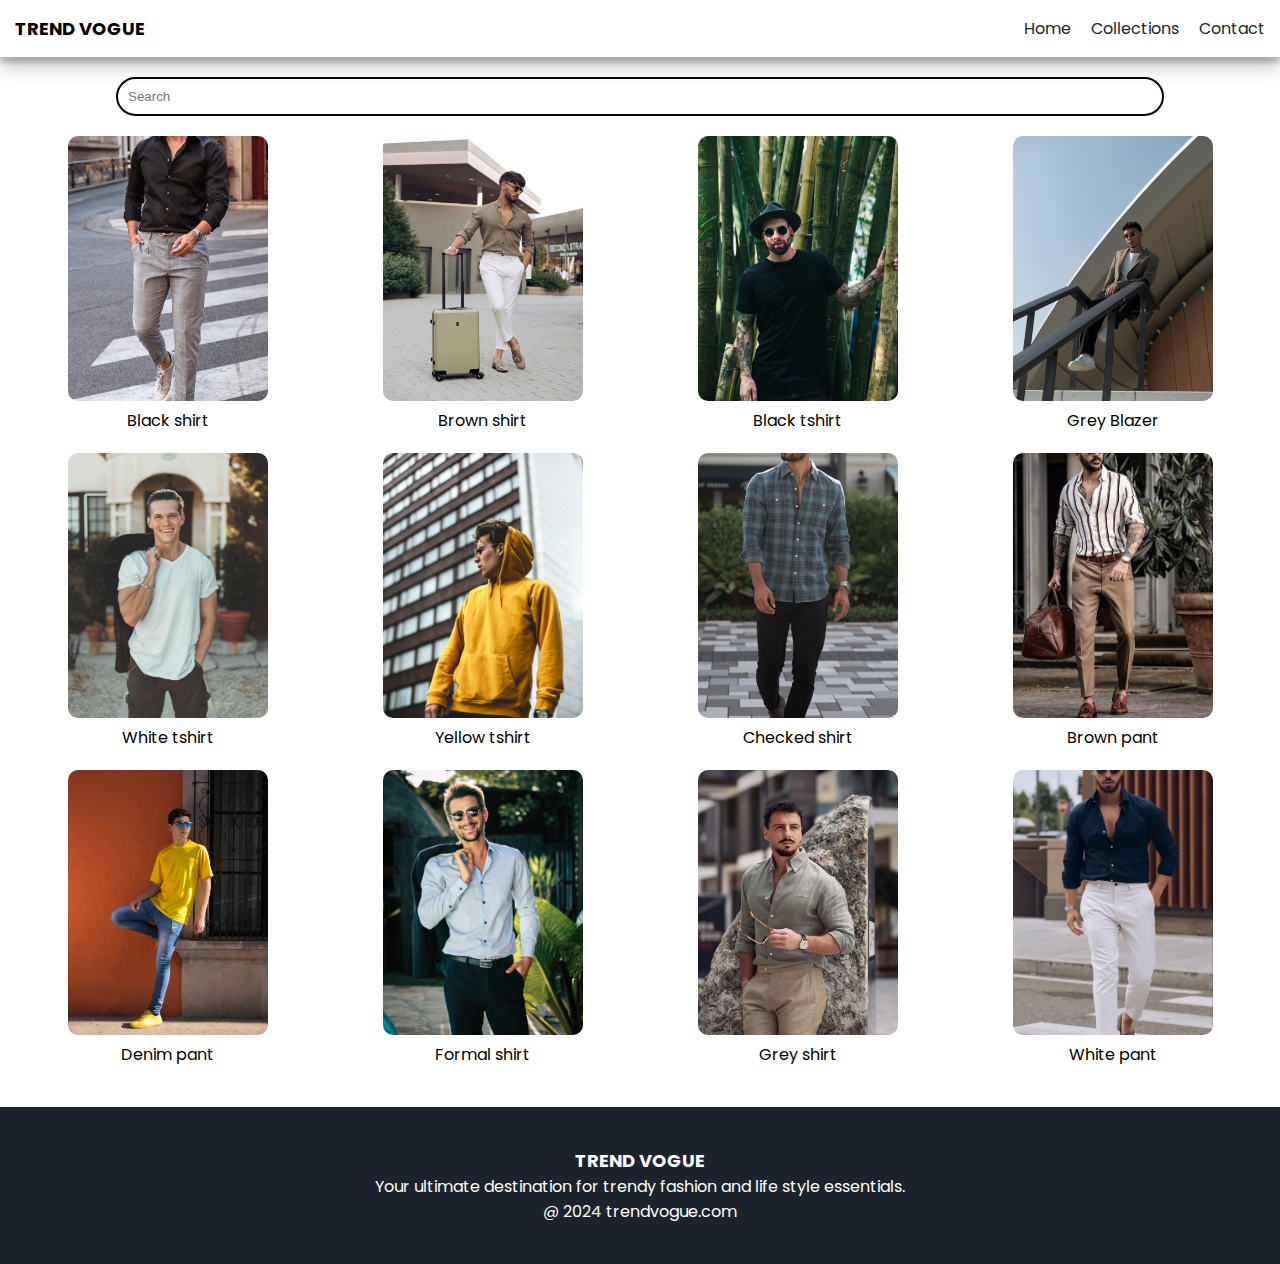
<file: collection.html>
<!DOCTYPE html>
<html lang="en">
<head>
    <meta charset="UTF-8">
    <meta http-equiv="X-UA-Compatible" content="IE=edge">
    <meta name="viewport" content="width=device-width, initial-scale=1.0">
    <title>TREND VOGUE</title>

    
    <!-- Font family poppins -->
    <link rel="preconnect" href="https://fonts.googleapis.com" />
    <link rel="preconnect" href="https://fonts.gstatic.com" crossorigin />
    <link
      href="https://fonts.googleapis.com/css2?family=Poppins:ital,wght@0,100;0,200;0,300;0,400;0,500;0,600;0,700;0,800;0,900;1,100;1,200;1,300;1,400;1,500;1,600;1,700;1,800;1,900&display=swap"
      rel="stylesheet"
    />

    <!-- font awesome icon link -->
    <link
      rel="stylesheet"
      href="https://cdnjs.cloudflare.com/ajax/libs/font-awesome/6.6.0/css/all.min.css"
      integrity="sha512-Kc323vGBEqzTmouAECnVceyQqyqdsSiqLQISBL29aUW4U/M7pSPA/gEUZQqv1cwx4OnYxTxve5UMg5GT6L4JJg=="
      crossorigin="anonymous"
      referrerpolicy="no-referrer"
    />

    <!-- css file -->
    <link rel="stylesheet" href="index.css"/>

    <!-- icon -->
    <link rel="stylesheet" href="https://cdn.jsdelivr.net/npm/bootstrap-icons@1.11.3/font/bootstrap-icons.min.css">


</head>
<body>

       <!-- navbar -->
   <nav class="navbar">
    <h1>Trend vogue</h1>

    <ul>
        <li><a href="index.html">Home</a></li>
        <li><a href="#">Collections</a></li>
        <li><a href="contact.html">Contact</a></li>
    </ul>

    <div class="navbar-menu-toggle" onclick="showNav()">
        <i class="fa-solid fa-bars"></i>
    </div>

   </nav>

   <!-- Side navbar -->

   <div class="side-navbar">

    <p style="text-align: right; font-size:22px;" onclick="closeNav()"><i class="fa-solid fa-xmark"></i></p>

    <ul>
        <li><a href="index.html">Home</a></li>
        <li><a href="#">Collections</a></li>
        <li><a href="contact.html">Contact</a></li>
    </ul>

   </div>


   <!-- product -->

   <div class="product-section">

    <form class="product-search">
        <input type="text" id="search" placeholder="Search">
        <i class="fa-solid fa-magnifying-glass"></i>
    </form>

    <div class="products" id="products">

        <div class="product-box">
        <img src="products/Black shirt.jpg" alt="" >
        <p>Black shirt</p>
        </div>

        <div class="product-box">
        <img src="products/Brown shirt.jpg" alt="" >
        <p>Brown shirt</p>
        </div>

        <div class="product-box">
        <img src="products/Casuel black t-shirt.jpg" alt="" >
        <p>Black tshirt</p>
        </div>

        <div class="product-box">
        <img src="image/fashion-man.jpg" alt="" >
        <p>Grey Blazer</p>
        </div>
        
        <div class="product-box">
        <img src="products/Casuel t-shirt.jpg" alt="" >
        <p>White tshirt</p>
        </div>
        
        <div class="product-box">
        <img src="products/Casuel yellow jacket.jpg" alt="" >
        <p>Yellow tshirt</p>

        </div>
        <div class="product-box">
        <img src="products/Checked mad blue shirt.jpg" alt="" >
        <p>Checked shirt</p>
        </div>

        <div class="product-box">
        <img src="products/Checked shirt.jpg" alt="" >
        <p>Brown pant</p>
        </div>

        <div class="product-box">
        <img src="products/Denim pant.jpg" alt="" >
        <p>Denim pant</p>
        </div>

        <div class="product-box">
        <img src="products/Formal shirt.jpg" alt="" >
        <p>Formal shirt</p>
        </div>

        <div class="product-box">
        <img src="products/Grey shirt.jpg" alt="" >
        <p>Grey shirt</p>
        </div>
        <div class="product-box">
        <img src="products/Navy blue shirt.jpg" alt="" >
        <p>White pant</p>
        </div>

    </div>

   </div>







   <!-- footer -->
  <footer>

    <div class="footer-container">

      <div class="footer-box-1">

       <h2 class="headingText">TREND VOGUE</h2>
       <p>Your ultimate destination for trendy fashion and life style essentials.</p>      
       
       <div class="footer-icon-container">
          <i class="fa-brands fa-instagram" style="color: #fff;"></i>
          <i class="fa-brands fa-twitter" style="color: #fff;"></i>
          <i class="fa-brands fa-facebook" style="color: #fff;"></i>
       </div>

      </div>
    </div>
    <p>@ 2024 trendvogue.com</p>
  </footer>



    <script src="collection.js"></script>
    <script src="index.js"></script>
    
</body>
</html>
</file>
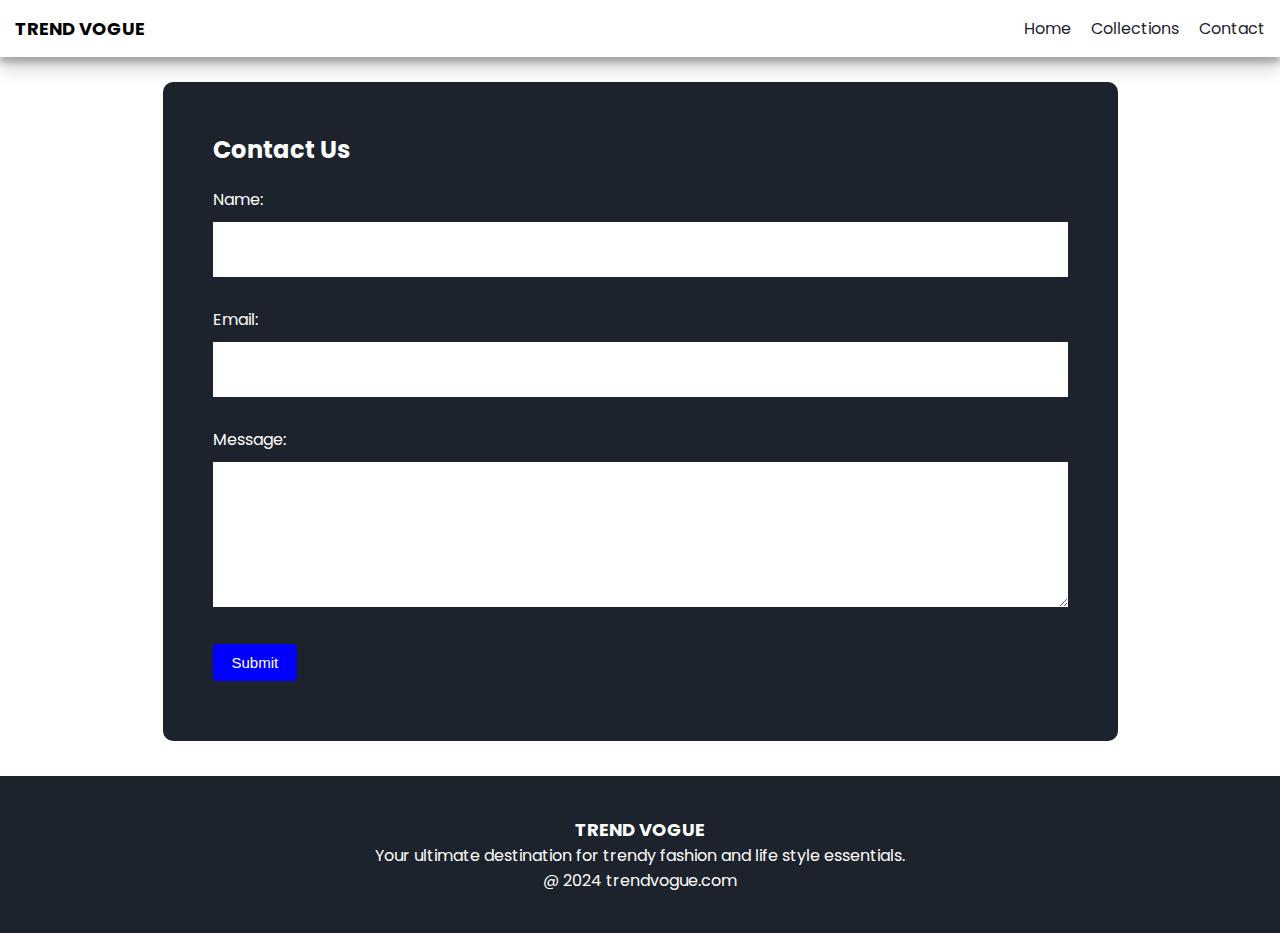
<file: contact.html>
<!DOCTYPE html>
<html lang="en">
<head>
    <meta charset="UTF-8">
    <meta http-equiv="X-UA-Compatible" content="IE=edge">
    <meta name="viewport" content="width=device-width, initial-scale=1.0">
    <title>TREND VOGUE</title>

    
    <!-- Font family poppins -->
    <link rel="preconnect" href="https://fonts.googleapis.com" />
    <link rel="preconnect" href="https://fonts.gstatic.com" crossorigin />
    <link
      href="https://fonts.googleapis.com/css2?family=Poppins:ital,wght@0,100;0,200;0,300;0,400;0,500;0,600;0,700;0,800;0,900;1,100;1,200;1,300;1,400;1,500;1,600;1,700;1,800;1,900&display=swap"
      rel="stylesheet"
    />

    <!-- font awesome icon link -->
    <link
      rel="stylesheet"
      href="https://cdnjs.cloudflare.com/ajax/libs/font-awesome/6.6.0/css/all.min.css"
      integrity="sha512-Kc323vGBEqzTmouAECnVceyQqyqdsSiqLQISBL29aUW4U/M7pSPA/gEUZQqv1cwx4OnYxTxve5UMg5GT6L4JJg=="
      crossorigin="anonymous"
      referrerpolicy="no-referrer"
    />

    <!-- css file -->
    <link rel="stylesheet" href="index.css" />

    <!-- icon -->
    <link rel="stylesheet" href="https://cdn.jsdelivr.net/npm/bootstrap-icons@1.11.3/font/bootstrap-icons.min.css">


</head>
<body>

       <!-- navbar -->
   <nav class="navbar">
    <h1>Trend vogue</h1>

    <ul>
        <li><a href="index.html">Home</a></li>
        <li><a href="collection.html">Collections</a></li>
        <li><a href="#">Contact</a></li>
    </ul>

    <div class="navbar-menu-toggle" onclick="showNav()">
        <i class="fa-solid fa-bars"></i>
    </div>

   </nav>

   <!-- Side navbar -->

   <div class="side-navbar">

    <p style="text-align: right; font-size:22px;" onclick="closeNav()"><i class="fa-solid fa-xmark"></i></p>

    <ul>
        <li><a href="index.html">Home</a></li>
        <li><a href="collection.html">Collections</a></li>
        <li><a href="#">Contact</a></li>
    </ul>

   </div>


   <div class="contact-container">

    <div class="contact-box">

        <h2 style="padding: 10px;color:#fff;">Contact Us</h2>

        <form class="form">

            <div class="form-box">
                <label for="name">Name:</label>
                <input type="text" id="name">
            </div>

            <div class="form-box">
                <label for="email">Email:</label>
                <input type="text" id="email">
            </div>

            <div class="form-box">
                <label for="message">Message:</label>
                <textarea id="message" cols="30" rows="7"></textarea>
            </div>

            <div>
                <button class="btn">Submit</button>
            </div>

        </form>

    </div>

   </div>







   <!-- footer -->
  <footer>

    <div class="footer-container">

      <div class="footer-box-1">

       <h2 class="headingText">TREND VOGUE</h2>
       <p>Your ultimate destination for trendy fashion and life style essentials.</p>      
       
       <div class="footer-icon-container">
          <i class="fa-brands fa-instagram" style="color: #fff;"></i>
          <i class="fa-brands fa-twitter" style="color: #fff;"></i>
          <i class="fa-brands fa-facebook" style="color: #fff;"></i>
       </div>

      </div>
    </div>
    <p>@ 2024 trendvogue.com</p>
  </footer>



    
    <script src="index.js"></script>
    
</body>
</html>
</file>
<file: index.css>
*{
    margin: 0;
    padding: 0;
    scroll-behavior: smooth;
   
}

body
{
    font-family: 'Poppins',sans-serif;
}

.navbar{
    display: flex;
    justify-content: space-between;
    align-items: center;
    padding: 15px;
    box-shadow: rgba(0, 0, 0, 0.19) 0px 10px 20px, rgba(0, 0, 0, 0.23) 0px 6px 6px;

}
.navbar h1{
    font-size: 18px;
    text-transform: uppercase;
    cursor: pointer;

}

.navbar ul{
    display: flex;
    list-style: none;
    column-gap: 20px;
    

  
}

.navbar ul li a{
    
    text-decoration: none;
    color: #1d232c;
   
}

.navbar ul li:hover{
    text-decoration: underline;
}

.navbar-menu-toggle{
    font-size: 20px;
    display: none;
}


/* side-navbar */
.side-navbar{
    background-color: #1d232c;
    width: 50%;
    height: 100%;
    position: fixed;
    top: 0;
    left: -60%;
    padding: 20px;
    color: #fff;
    transition: 1s ease;
    z-index: 100;
    
}

.side-navbar ul{
    list-style: none;
    
}
.side-navbar ul li,a{
    text-decoration: none;
    color: #fff;
    margin-bottom: 30px;
    
}
.side-navbar ul li a:hover{ 

    text-decoration: underline;   
}


/* header */
.header
{
    display: flex;
    justify-content: center;
    align-items: center;
    gap: 50px;
    padding: 50px;
    
}

.header-btn
{
    padding: 10px 20px;
    margin-top: 10px;
    background-color: #1d232c;
    color: #fff;
    cursor: pointer;
}


/* service section */

.service
{
    padding: 20px;

}

.service-container-1
{
    display: flex;
    justify-content: space-around;
    align-items: center;

}
.service-container-2
{

    display: flex;
    justify-content: space-around;
    align-items: center;
    gap: 10px;
    flex-wrap: wrap;

}

.service-container-2 div{
    background-color: #f2f4f7;
    border-radius: 10px;
    padding: 10px;
    flex-basis: 30%;
    flex-grow : 1;
    margin-top: 5px;
    
}

/* new arrival image */

.new-arrival{
    display:flex;
    justify-content: space-around;
    flex-wrap: wrap;
}

.new-arrival-container{
    position: relative;
    flex-basis: 20%;

}

.new-arrival button{
    padding-left: 10%;
    padding-right: 10%;
    padding-top: 5%;
    padding-bottom: 5%;
    margin-top: 10px;
    position: absolute;
    color: #1d232c;
    top: 50%;
    left: 18%;
    border-radius: 10px;
    border: none;
    
}

/* news */

.news{
    display: flex;
    align-items: center;
    flex-direction: column;
    margin-top: 20px;
}

.news input{
    width: 80vw;
    padding: 11px;
    margin-bottom: 10px;
    border: solid black 3px;
}

.news button{
    margin-top: 10px;
    color: #f2f4f7;
    background-color: #1d232c;
    border-radius: 10px;
    padding: 10px;
}


/* footer */

footer{
    background-color: #1d232c;
    padding: 40px;
    margin-top: 20px;
    color: #fff;
}
.headingText{
    font-size: 18px;   
}
footer{
    text-align: center;
}


/* Collection page start */


.product-section
{
    margin-top: 20px;
}

.product-search
{
    display: flex;
    width: 80%;
    border: 2px solid black;
    border-radius: 20px;
    padding: 10px;
    margin: auto;
    justify-content: space-between;
    align-items: center;
}

.product-search input
{
    background-color: transparent;
    width: 100%;
    border: none;
}
.product-search input:focus
{
    outline: none;
}

.products
{
    display: flex;
    gap: 20px;
    padding: 20px;
    justify-content: space-around;
    flex-wrap: wrap;
    
}

.product-box
{
    flex-basis: 20%;
    text-align: center;
   
    
    
}
.product-box img
{
    border-radius: 10px;
    object-fit: cover;
    width: 200px;
    height: 265px;
    
    
    
    
  
}

.product-box:hover{
    transition: all 0.2s;
    filter: drop-shadow(0 0 4px grey);
}

/* collection page Ended */




/* contact page start */

.contact-container{
    
    padding: 15px;
    margin-top: 10px;
}

.contact-box{
    margin: auto;
    max-width: 70%;
    background-color: #1d232c;
    padding: 40px;
    border-radius: 10px;
    
}

.form div{
    margin-bottom: 10px;
    padding: 10px;
    max-width: 100%;
    margin-right: 40px;
    
    
    
}

.form label{
    display: block;
    color: #fff;
}

.form input{
    width: 100%;
    padding: 20px;
    margin-top: 10px;
    border: none;
}
.form input:focus,textarea{
   border: none;
   outline: none;
}
.form textarea{
    margin-top: 10px;
    padding: 20px;
    width: 100%;
}

.form .btn{

    padding: 10px 19px;
    background: blue;
    color: #fff;
    border: none;
    border-radius: 4px;
    cursor: pointer;
    font-size: 15px;
}













/* Media query section */

@media  screen and (max-width:600px)
{
    .navbar-menu-toggle{
        display: block;
    }

    .navbar ul{
        display: none;
    }

    .header-img
    {
        display: none;
    }

    .news p{
        text-align: center;
    }

   

    /* service */

    .service-container-1{
        display: none;
    }
    
    .service-container-2{
        flex-direction: column;
    }

    /* contact page */

    .contact-box{
        max-width: 100%;
        margin: 0;
        margin-bottom: -10px;
        margin-top: 10px;
        border-radius: 0;
        
    }
    .contact-container{
        padding: 0;
        margin: 0;
    }
}
</file>
